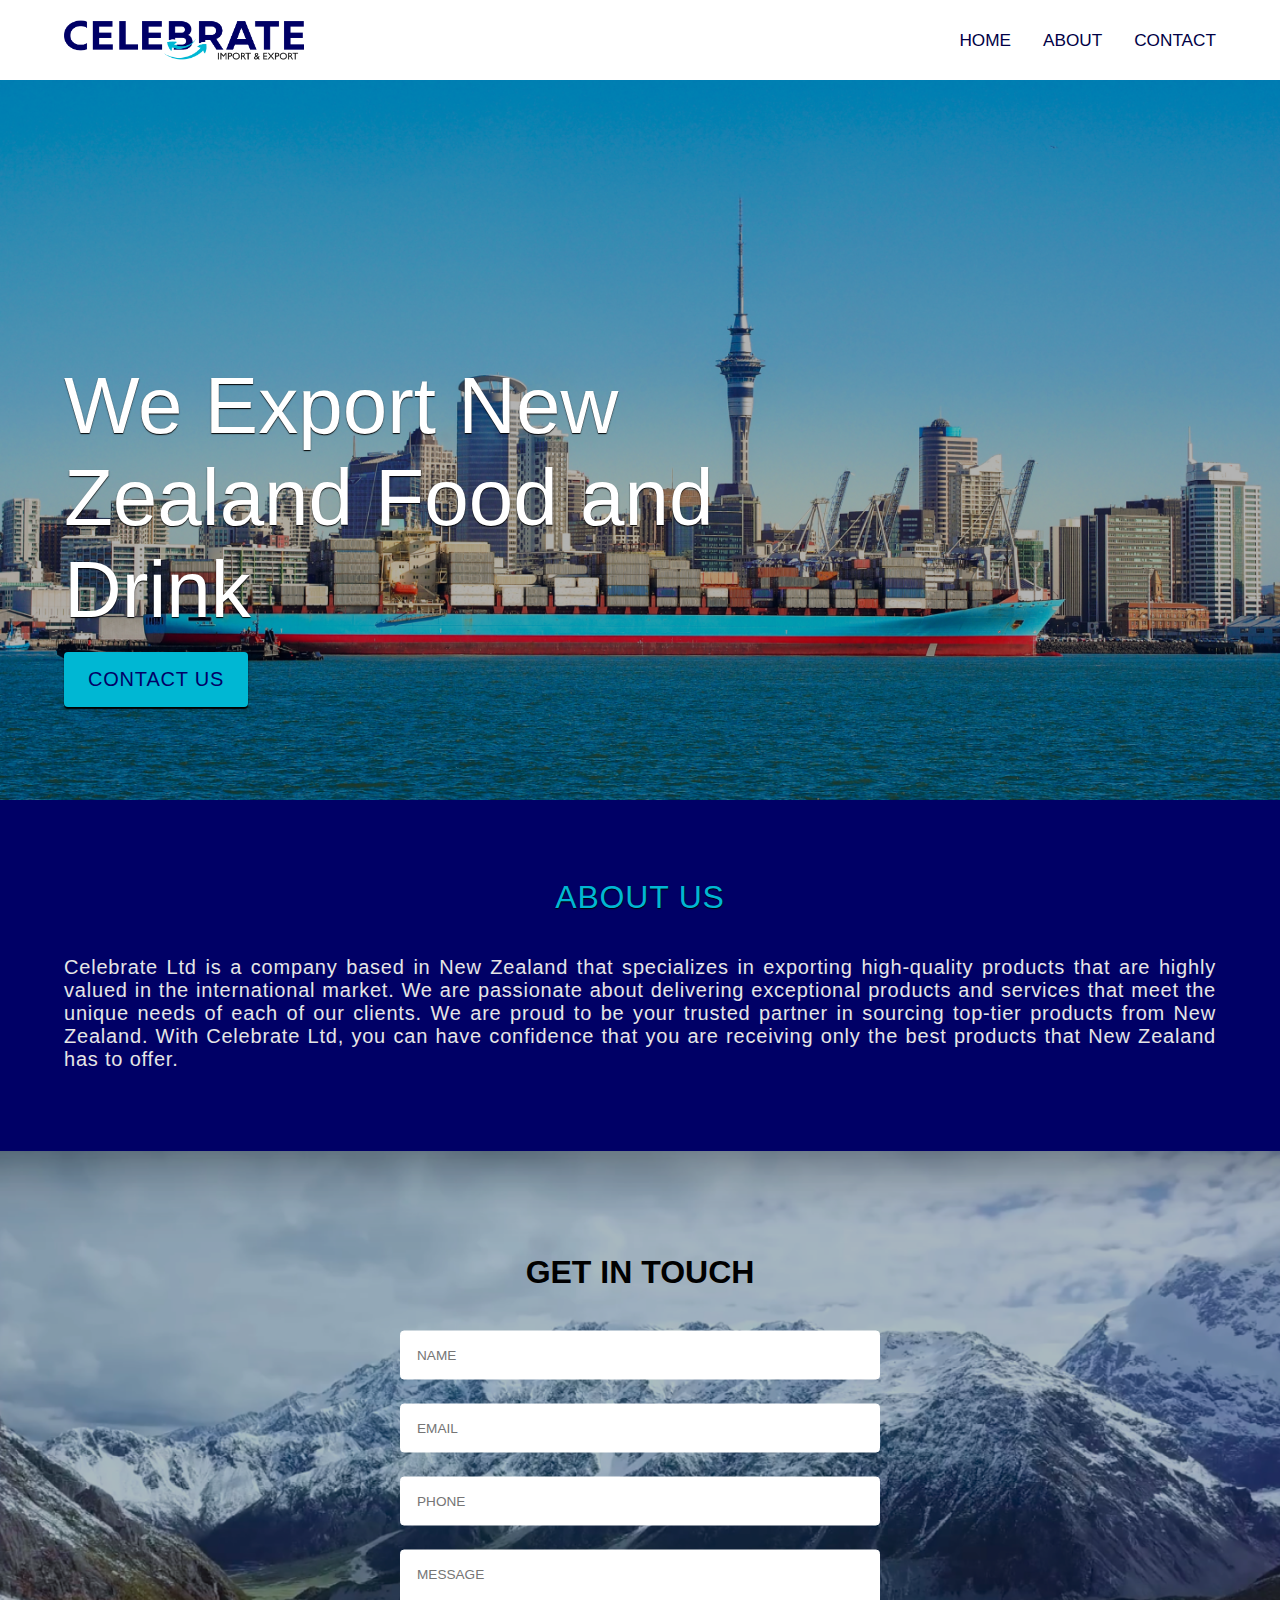
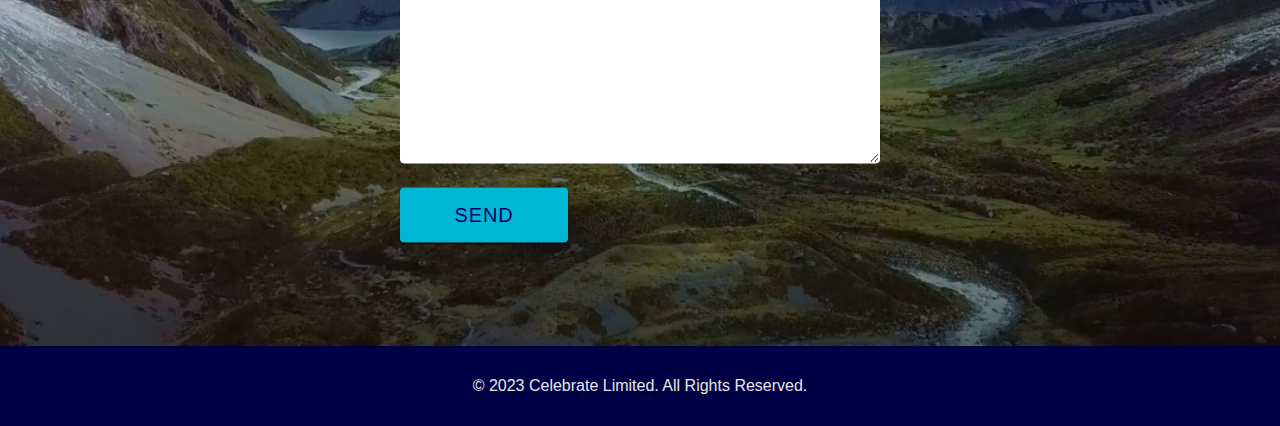
<file: index.html>
<!DOCTYPE html>
<html lang="en">
<head>
    <meta charset="UTF-8">
    <meta name="viewport" content="width=device-width, initial-scale=1.0">
    <meta name="viewport" content="width=device-width, user-scalable=no">
    <title>Celebrate</title>
    <link rel="stylesheet" href="./celebrate.css">
    <link href="https://fonts.cdnfonts.com/css/gill-sans-2" rel="stylesheet">
</head>
<body onload="automaticSlide();">

    <div id="top-nav">
        <a href="./index.html"><img src="./image/logo/logo_color.png" alt=""></a>
        
        <div id="menu1">
            <a href="index.html"><p>Home</p></a>
            <a href="about.html"><p>About</p></a>
            <!-- <p>Service</p>
            <p>Service</p>-->
            <a href="#home-section4"><p>Contact</p></a>
        </div>
        <div id="menu-icon">
            <div></div>
            

        </div>
        

    </div>

    <div id="menu2" class="hide-menu">
        
        <div class="menu2-1">

            <a href="index.html"><p>Home</p></a>
            <a href="about.html"><p>About</p></a>
            <a href="#home-section4" onclick="contact();"><p>Contact</p></a>

        </div>
        

    </div>

    <div id="home-section2">
        <div class="home-section2-1">
            <p class="home-section2-11">We Export </br>New Zealand </br>Food and Drink</p>
            <a href="#home-section4"><button class="home-section2-22">Contact Us</button></a>
        </div>

        <div id="carousal" >

            <div class="cimg ">
                <img src="./image/home/home-img-1.png" alt="">
            </div>
            <div class="cimg ">
                <img src="./image/home/home-img-2.png" alt="">
            </div>
            <div class="cimg ">
                <img src="./image/home/home-img-3.png" alt="">
            </div>
            <div class="cimg ">
                <img src="./image/home/home-img-4.png" alt="">
            </div>
            <div class="cimg ">
                <img src="./image/home/home-img-5.png" alt="">
            </div>
            <div class="cimg ">
                <img src="./image/home/home-img-6.png" alt="">
            </div>

        </div>
        
        <img class="holder" src="./image/home/home-img-5.png" alt="" >
    </div>

    <div id="home-section3">

        <div class="home-section3-1">
            <p class="h2">About Us</p>
            <p class="copy">Celebrate Ltd is a company based in New Zealand that specializes in exporting high-quality products that are highly valued in the international market. We are passionate about delivering exceptional products and services that meet the unique needs of each of our clients. We are proud to be your trusted partner in sourcing top-tier products from New Zealand. With Celebrate Ltd, you can have confidence that you are receiving only the best products that New Zealand has to offer.</p>
        </div>
        <!----
        <div class="home-section3-2">
            <img src="./image/home/home-img-7.png" alt="">
        </div>
        -->


    </div>

    <div id="home-section4"> 
 

        <div class="getintouch">
            <p>Get In Touch</p>
            <form id="formdata" action="https://formsubmit.co/e4718b705979fdd27b80a833ddc19f29" method="POST">
                <!--Honeypot-->
                <input type="text" name="_honey" style="display: none;">
                <!--Disable captcha-->
                <input type="hidden" name="_captcha" value="false">
                <!--Success-->
                <input type="hidden" name="_next" value="https://celebrateltd.co.nz">

                <div class="input-group">
                    <input type="text" name="Name" placeholder="NAME" minlength="2" id="name" onkeyup="validateName()">
                    <span id="name-error"></span>
                </div>
                <div class="input-group">
                    <input type="email" name="Email" placeholder="EMAIL" required id="email" onkeyup="validateEmail()">
                    <span id="email-error"></span>
                </div>
                <div class="input-group">
                    <input type="tel" name="Phone" placeholder="PHONE" minlength="10" >
                    

                </div>
                <div class="input-group">
                    <textarea name="Message" cols="30" rows="12" placeholder="MESSAGE" required id="message" onkeyup="validateMessage()"></textarea>
                    <span id="message-error"></span>
                    
                </div>
                
                
                <button type="submit" id="sendBtn">Send</button>

            </form>


        </div>
        <div class="contact-img">

            <img src="./image/home/home-img-8.png" alt="">

        </div>
        

    </div>
    <footer>
        
        <div class="home-section5-3">

            <p>© 2023 Celebrate Limited. All Rights Reserved.</p>
            
        </div>
    </footer>


<script src="./celebrate.js"></script>

</body>
</html>
</file>
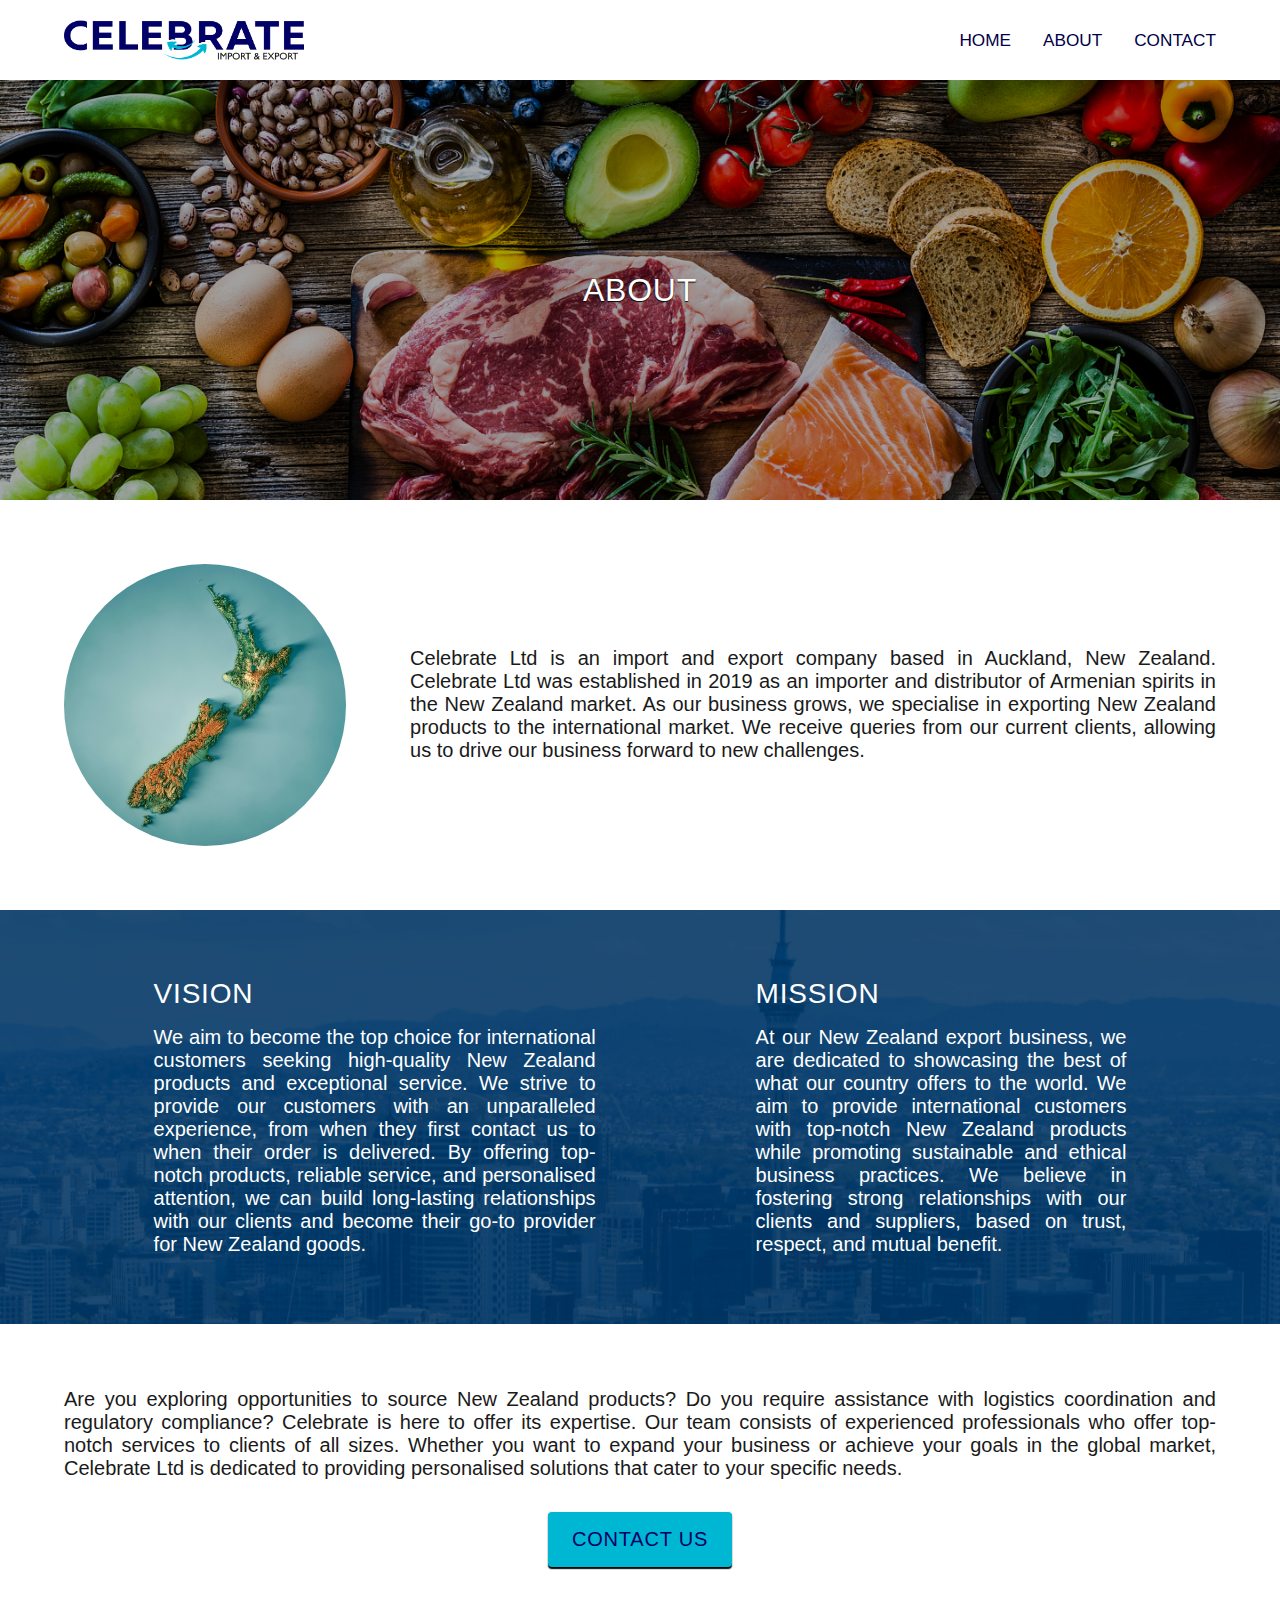
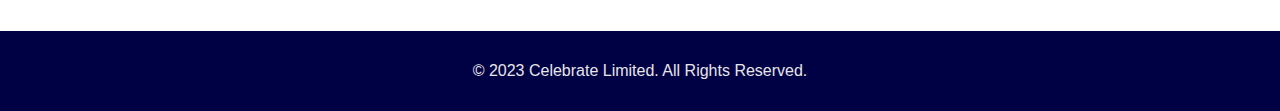
<file: about.html>
<!DOCTYPE html>
<html lang="en">
<head>
    <meta charset="UTF-8">
    <meta name="viewport" content="width=device-width, initial-scale=1.0">
    <meta name="viewport" content="width=device-width, user-scalable=no">
    <title>Celebrate</title>
    <link rel="stylesheet" href="./celebrate.css">
    <link href="https://fonts.cdnfonts.com/css/gill-sans-2" rel="stylesheet">
</head>
<body>

    <div id="top-nav">
        <a href="./index.html"><img src="./image/logo/logo_color.png" alt=""></a>
        
        <div id="menu1">
            <a href="index.html"><p>Home</p></a>
            <a href="about.html"><p>About</p></a>
            <!-- <p>Service</p>
            <p>Service</p>-->
            <a href="./index.html#home-section4" ><p>Contact</p></a>
        </div>
        <div id="menu-icon">
            <div></div>
            

        </div>
        

    </div>
    
    <div id="menu2" class="hide-menu">
        <div class="menu2-1">
            <a href="index.html"><p>Home</p></a>
            <a href="about.html"><p>About</p></a>
            <!-- <p>Service</p>
            <p>Service</p>-->
            <a href="./index.html#home-section4" onclick="contact();"><p>Contact</p></a>

        </div>
        

    </div>

    <div id="about-section2">
        <div class="about-section2-1">
            <p class="h2">About</p>
            <img src="./image/about/about-img-1.png" alt="">
        
        </div>

       
        

    </div>

    <div id="about-section3">

        <div class="about-section3-1">

            <img src="./image/about/about-img-2.png" alt="">

        </div>

       
        <div class="about-section3-2">
            
            <p class="copy">Celebrate Ltd is an import and export company based in Auckland, New Zealand. Celebrate Ltd was established in 2019 as an importer and distributor of Armenian spirits in the New Zealand market. As our business grows, we specialise in exporting New Zealand products to the international market. We receive queries from our current clients, allowing us to drive our business forward to new challenges.</p>
            
        </div>
        

    </div>    

    <div id="about-section4">

        <div class="about-section4-1">
            <div>
                <p class="h3">Vision</p>
                <p class="copy">We aim to become the top choice for international customers seeking high-quality New Zealand products and exceptional service. We strive to provide our customers with an unparalleled experience, from when they first contact us to when their order is delivered. By offering top-notch products, reliable service, and personalised attention, we can build long-lasting relationships with our clients and become their go-to provider for New Zealand goods.</p>
            </div>
            <div>
                <p class="h3">Mission</p>
                <p class="copy">At our New Zealand export business, we are dedicated to showcasing the best of what our country offers to the world. We aim to provide international customers with top-notch New Zealand products while promoting sustainable and ethical business practices. We believe in fostering strong relationships with our clients and suppliers, based on trust, respect, and mutual benefit.</p>
            </div>
        </div>

        <div class="about-section4-2">
            
            <img src="./image/about/about-img-3.png" alt="">

        </div>
        


    </div>

    <div id="about-section5">

        <div class="about-section5-1" style="display: none;">
            <p class="h2">Our Services</p>
            <img src="./image/service/service-img-1.png" alt="">

        </div>
        
        <div class="about-section5-2">
            <p class="copy">Are you exploring opportunities to source New Zealand products? Do you require assistance with logistics coordination and regulatory compliance? Celebrate is here to offer its expertise. Our team consists of experienced professionals who offer top-notch services to clients of all sizes. Whether you want to expand your business or achieve your goals in the global market, Celebrate Ltd is dedicated to providing personalised solutions that cater to your specific needs.</p>
            <a href="./index.html#home-section4"><button class="about-section5-22">Contact Us</button></a>
        </div>
       

    </div>



    
    <footer>
        
        <div class="home-section5-3">

            <p>© 2023 Celebrate Limited. All Rights Reserved.</p>
            
        </div>
    </footer>


<script src="./celebrate.js"></script>

</body>
</html>
</file>
<file: celebrate.css>
*{
    margin: 0;
    padding: 0;
    
}
br{
    display: none;
}
a{
    text-decoration: none;
    
}
body{

    margin: 0;
    padding: 0;
    height: 100%;
    max-width: 100%;
    /*overflow: hidden;*/
    
}

html{

    margin: 0;
    padding: 0;
    scroll-behavior: smooth;
    box-sizing: border-box;
    height: 100%;
    max-width: 100%;
}
/*------------Top Nav------------*/
#top-nav{

    background-color: #ffffff;
    width: 100%;
    height: 5rem;
    position: relative;
    z-index: 15;
    

   
}
#top-nav img{

    width: 15rem;
    position: absolute;
    left: 5%;
    top: 50%;
    transform: translateY(-50%);

}
/*--------------------Menu1---------------*/

#menu1{

    display: flex;
    justify-content: flex-end;
    width: 25%;
    position: absolute;
    right: 5%;
    top: 50%;
    transform: translateY(-50%);
    gap: 10%;
    /*justify-content: space-between;*/
    /*overflow: hidden;*/
    
}
#menu1 p{
    
    font-family: Gill Sans,Gill Sans MT,Calibri,sans-serif; 
    text-transform: uppercase;
    font-size: 1.075rem;
    color: #000045;
}
#menu1 p:hover{

    color: #00B7D3;

}
/*--------------------Menu Icon---------------*/
#menu-icon{
    visibility: hidden;
    position: absolute;
    top: 50%;
    transform: translateY(-50%);
    right: 5%;
    width: auto;
    display: flex;
    flex-direction: column;
    transition: all 0.5s ease-in-out;
}

#menu-icon div{
    width: 2.75rem;
    height: 0.165rem;
    background-color: #000045;
    border-radius: 10rem;
    transition: all 0.5s ease-in-out;
}
#menu-icon div::before, 
#menu-icon div::after{
    content: "";
    position: absolute;  
    width: 2.75rem;
    height: 0.165rem;
    background-color: #000045;
    border-radius: 10rem;
    transition: all 0.5s ease-in-out;


}
#menu-icon div::before{
    
    transform: translateY(-0.5rem);
    
}
#menu-icon div::after{
    
    transform: translateY(0.5rem);
    
}

#menu-icon.open div{
    transform: translateX(-1rem);
    background:transparent;
    
}

#menu-icon.open div::before{
    width: 2.25rem;
    transform: rotate(45deg) translate(1rem, -1rem);
    
}
#menu-icon.open div::after{
    width: 2.25rem;
    transform: rotate(-45deg) translate(1rem, 1rem);
    
}


/*--------------------Menu1---------------*/

#menu2{

    
    width: 100vw;
    height: 100vh;
    background-color: #00B7D3;
    position: absolute;
    justify-content: center;
    /*left: 100%;
    transition-property: left;
    transition-duration: 500ms;*/
    z-index: 10;

}

#menu2.menu-active{

    opacity: 1;
    transition: all 300ms ease-in-out;

}

.hide-menu{

    visibility: hidden;
    opacity: 0;
    transition: all 300ms ease-in-out;

    
}

#menu2 p{
    
    font-family: Gill Sans,Gill Sans MT,Calibri,sans-serif; 
    text-transform: uppercase;
    color: #e6e6e6;
    font-size: 1.75rem;
    font-weight: 400;
    transition: all 0.5s ease-in-out;
}
#menu2 P:active{

    color: #000045;
    transition: color 0.1ms;
}
.menu2-1{

    display: flex;
    flex-direction: column;
    gap: 2rem;
    padding-top:15rem;
    align-items: center;
    transition-property: transform;
    transition-duration: 3s;
    
}

/*--------------------Home Section2---------------*/

#home-section2{

    width: 100%;
    min-height: min-content;

}

.home-section2-1{
    display: flex;
    flex-direction: column;
    align-items: flex-start;
    position: absolute;
    top: 40%;
    left: 5%;
    margin-right:5%;
    padding-right: 25%;
    z-index: 5;
}

.home-section2-11{

    color: #ffffff;
    font-family: Gill Sans,Gill Sans MT,Calibri,sans-serif; 
    font-size: 5rem;
    padding-bottom: 1rem;
    font-weight: 500;
    text-shadow: 0 0.075rem 0.075rem #000000;

}
.home-section2-22{

    padding: 1rem 1.5rem;
    width: 100%;
    text-transform: uppercase;
    font-size: 1.25rem;
    font-weight: 400;
    letter-spacing: 0.05rem;
    cursor: pointer;
    background-color: #00B7D3;
    color: #000066;
    outline: none;
    border: none;
    cursor: pointer;
    border-radius: 0.25rem;
    font-family: Gill Sans,Gill Sans MT,Calibri,sans-serif;
    box-shadow: 0 0.075rem 0.075rem #000000;
    

}

#carousal{
    
    max-width: 100%;
    height: fit-content;
    display: flex;
    min-height: min-content;
    position: relative;
    
}

.cimg{
    
    
    min-height: min-content;
    position: absolute;
    inset: 0; 
    opacity: 1;
    transition: all 500ms ease-in-out;
    transform: translateX(0);

    /*
    max-width: 100%;
    opacity: 1;
    transition: transform 0.5s ease-in-out;
    transition: all 0.5s ease-in-out;
    transform: translate("0");*/
    
}
.cimg img{
    display: block;
    width: 100%;
    height: 100%;
    object-fit: cover;
    object-position: center;
}

#home-section3{

    
    display: flex;
    align-items: center;
    padding: 2.5rem 5%;
    background-color: #000066;
}

.home-section3-1{

    display: inline;
    
}
.h2{

    font-size: 2rem;
    color: #00B7D3;
    font-family: Gill Sans,Gill Sans MT,Calibri,sans-serif; 
    text-transform: uppercase;
    letter-spacing: 0.05rem;
    font-weight: 500;
    text-shadow: 0 0.075rem 0.075rem #000000;
    
}

.h3{

    font-size: 1.75rem;
    font-family: Gill Sans,Gill Sans MT,Calibri,sans-serif; 
    text-transform: uppercase;
    letter-spacing: 0.05rem;
    font-weight: 400;
    color: #ffffff;



}
.home-section3-1 .h2{

    text-align: center;
    padding: 2.5rem 0 0 0;
    font-size: 2rem;
    font-weight: 500;
    
    
}
.home-section3-1 .copy{

    text-align: justify;
    padding: 2.5rem 0;
    font-size: 1.25rem;
    color: #e6e6e6;
    font-weight: 100;
    letter-spacing: 0.05rem;
    font-family: Gill Sans,Gill Sans MT,Calibri,sans-serif; 
}



/*
.home-section3-2{

    display: inline;
    padding: 0 5%;
    
}*/

.home-section3-2 img{

    width: 20rem;
}

#home-section4{

    max-width:100%;
    position: relative;
    display: flex;
    justify-content: center;
    align-items: center;
    
}

.contact-img{

   width: 100%;
   display: flex;
   
    
}

.contact-img img{

    width: 100%;
    height: 100%;
    object-fit: cover;
   object-position: center;
}



.getintouch{

    
    display: flex;
    flex-direction: column;
    position: absolute;
    top: 50%;
    left: 50%;
    transform: translate(-50%,-50%);
    justify-content: center;
    width: 50%;
    align-items: center;
    gap: 2.5rem;



}

.getintouch>p{
    text-transform: uppercase;
    font-family: Gill Sans,Gill Sans MT,Calibri,sans-serif; 
    font-size: 2rem;
    font-weight: 600;



}

form{

    display: flex;
    flex-direction: column;
    align-items: flex-start;
    width: 75%;
    gap: 1.5rem;
    
}

input, textarea{

    border-radius: 0.25rem;
    padding: 1rem;
    font-family: Gill Sans,Gill Sans MT,Calibri,sans-serif;
    outline: 0;
    border: 1px solid #ffffff;
    width: 100%;
    font-size: 0.85rem;
    
}
.input-group{

    width: 100%;
    display: flex;
    align-items: center;
    position: relative;
}
.input-group span{

   
    position: absolute;
    right: 5%;
    font-family: Gill Sans,Gill Sans MT,Calibri,sans-serif;
    
    font-size: 0.85rem;
    color:red;


}
#message-error{

    bottom: 5%;


}

#sendBtn{
    
    padding: 1rem 1rem;
    width: 35%;
    text-transform: uppercase;
    font-size: 1.25rem;
    font-weight: 400;
    letter-spacing: 0.05rem;
    cursor: pointer;
    background-color: #00B7D3;
    color: #000066;
    outline: none;
    border: none;
    cursor: pointer;
    border-radius: 0.25rem;
    font-family: Gill Sans,Gill Sans MT,Calibri,sans-serif;
    box-shadow: 0 0.075rem 0.075rem #000000;
}
#sendBtn:hover{

    background-color: #000066;
    color: #00B7D3;
}
/*--------------------About-Section2---------------*/

#about-section2{

    width: 100%;
    position: relative;
}
.about-section2-1{
    display: flex;

}

.about-section2-1 .h2{

    position: absolute;
    top:50%;
    left: 50%;
    transform: translate(-50%,-50%);
    color: #ffffff;
}
.about-section2-1 img{
    width: 100%;
    object-fit: cover;

}

#about-section3{
    
    max-width: 100%;
    display: flex;
    flex-direction: row;
    justify-content: center;
    align-items: center;
    padding: 4rem 5%;
    gap: 4rem;
    position: relative;
    /*background-color: #e6e6e6;*/
}

.about-section3-1{

    width: 35%;
    display: flex;
    justify-content: center;

}
.about-section3-1 img{


    width:100%;
    border-radius: 50%;
    /*border: 5px solid #ffffff;*/
   
}

.about-section3-2{

    display: flex;
    width: 100%;
   /* margin-left: 5%;*/
   
    
}
.about-section3-2 .copy{

    text-align: justify;
    font-size: 1.25rem;
    color: #1a1a1a;
    font-weight: 200;
   /* letter-spacing: 0.05rem;*/
    font-family: Gill Sans,Gill Sans MT,Calibri,sans-serif; 
    
}



#about-section4{

    max-width:100%;
    position: relative;
    display: flex;
    justify-content: center;
    align-items: center;

}


.about-section4-1{

    display: flex;
    position: absolute;
    gap: 10rem;
    padding: 0 12%;
}
.about-section4-1 div{

    display: flex;
    flex-direction: column;
    gap: 1rem;
    justify-content:flex-start;
    align-items:flex-start;
}
.about-section4-1 div .copy{

    text-align: justify;
    font-size: 1.25rem;
    color: #ffffff;
    font-weight: 200;
   /* letter-spacing: 0.05rem;*/
    font-family: Gill Sans,Gill Sans MT,Calibri,sans-serif; 
}
.about-section4-2{

    width: 100%;
    display: flex;
}
.about-section4-2 img{

    width: 100%;
    object-fit: cover;
    
 }

#about-section5{

    width: 100%;
    
}
.about-section5-1{

    display: flex;
    width: 100%;
    position: relative;

}

.about-section5-1 .h2{
    
    position: absolute;
    top:50%;
    left: 50%;
    transform: translate(-50%,-50%);
    color: #ffffff;
}

.about-section5-1 img{
    width: 100%;
}

.about-section5-2{

    display: flex;
    flex-direction: column;
    justify-content: center;
    align-items: center;
    max-width: 100%;
    padding: 4rem 5%;
    gap: 2rem;
    
}
.about-section5-2 .copy{

    text-align: justify;
    font-size: 1.25rem;
    color: #1a1a1a;
    font-weight: 200;
   /* letter-spacing: 0.05rem;*/
    font-family: Gill Sans,Gill Sans MT,Calibri,sans-serif; 
    
}

.about-section5-2 button{
    

    padding: 1rem 1.5rem;
    width: 100%;
    text-transform: uppercase;
    font-size: 1.25rem;
    font-weight: 400;
    letter-spacing: 0.05rem;
    cursor: pointer;
    background-color: #00B7D3;
    color: #000066;
    outline: none;
    border: none;
    cursor: pointer;
    border-radius: 0.25rem;
    font-family: Gill Sans,Gill Sans MT,Calibri,sans-serif;
    box-shadow: 0 0.075rem 0.075rem #000000;
}

/*--------------------Footer---------------*/
footer{

    height: 5rem;
    background-color: #000045;
    position: relative;
    width: 100%;
}

.home-section5-3{
    width: 100%;
    display: flex;
    justify-content: center;
    position: absolute;
    left: 50%;
    top: 50%;
    transform: translate(-50%,-50%);
    
    
}

.home-section5-3 p{
    color: #e6e6e6;
    font-family: Gill Sans,Gill Sans MT,Calibri,sans-serif;
    font-weight: 200;

}
/*----------------Miscellaneous--------------*/
.hide{

    opacity: 0;
    transition-delay: 0ms;
    transition: all 500ms ease-in-out;
    transition-delay: 200ms;
    /*opacity: 0;
    transition-property: display;
    transition-duration: 0.5s;
    opacity: 0;
    transition: 200ms opacity ease-in-out;
    transition-delay: 200ms;
    transform: translateX(-50%);

    transition: all 0.5s ease-in-out;*/
}


.flow{

    overflow: hidden;
}

.holder{
    visibility:hidden; width: 100%; height: 100%; display: flex;
}
@media (max-width:50000px){#menu2{display: none;}}

@media (max-width:1224px){

    html{font-size: 14px;}


    .getintouch{width: 60%;}

    #top-nav img{

        width: 13rem;
        position: absolute;
        left: 5%;
        top: 50%;
        transform: translateY(-50%);
    
    }
    #menu2{display: none;}
    .home-section2-1{top: 35%; margin-right:5%; padding-right: 25%;}

    .home-section2-11{ font-size: 5rem; padding-bottom: 1rem;}

    br{ display: none;}
    
    #carousal{ height: 80vh;}

    .cimg{ height: 80vh;}
    
    .home-section3-1{padding: 0;}

    .contact-img{ height: 50rem;}

    .about-section2-1{ height: 45vh;}

    .about-section3-2{ align-items: center; margin: 0;}
    
    .about-section4-1{ gap: 5rem; padding: 0 10%;}
    
    .about-section4-1 div{ align-items:center;}
    
    .about-section4-2{ height:60vh;}

    .about-section5-1{ height: 25vh;}
    
    .holder{
        display: none;
    }


}

@media (max-width:1024px){

    html{font-size: 14px;}


    .getintouch{width: 70%;}

    #top-nav img{

        width: 13rem;
        position: absolute;
        left: 5%;
        top: 50%;
        transform: translateY(-50%);
    
    }
    #menu2{display: none;}
    
    .home-section2-1{top: 35%; margin-right:5%; padding-right: 15%;}

    .home-section2-11{ font-size: 5rem; padding-bottom: 1rem;}

    br{ display: none;}
    
    #carousal{ height: 80vh;}

    .cimg{ height: 80vh;}
    
    .home-section3-1{padding: 0;}

    .contact-img{ height: 50rem;}

    .about-section2-1{ height: 35vh;}

    .about-section3-2{ align-items: center; margin: 0;}
    
    .about-section4-1{ gap: 5rem; padding: 0 10%;}
    
    .about-section4-1 div{ align-items:center;}
    
    .about-section4-2{ height:60vh;}

    .about-section5-1{ height: 25vh;}
    
    .holder{
        display: none;
    }


}



@media (max-width:767px){

   

    html{font-size: 14px;}

    #menu1{ display: none;}

    .getintouch{width: 100%;}

    #top-nav img{

        width: 13rem;
        position: absolute;
        left: 5%;
        top: 50%;
        transform: translateY(-50%);
    
    }
    #menu2{display: block;}
    #menu-icon{ visibility: visible;}
    
    .home-section2-1{top: 25%; margin-right:5%; padding-right: 5%;}

    .home-section2-11{ font-size: 3.5rem; padding-bottom: 1rem;}

    br{ display: inline;}
    
    #carousal{ height: 60vh;}

    .cimg{ height: 60vh;}
    
    .home-section3-1{padding: 0;}

    .contact-img{ height: 50rem;}

    

    .about-section2-1{ height: 25vh;}

    #about-section3{

        flex-direction: column;
        padding: 4rem 5%;
        margin:0;
    }
    .about-section3-1{ display: none;}
   
    .about-section3-2{ align-items: center; margin: 0;}
    
    .about-section4-1{ gap: 2rem; padding: 0 10%;}
    
    .about-section4-1 div{ align-items:center;}
    
    .about-section4-2{ height:90vh;}

    .about-section4-1{ flex-direction: column;}

    .about-section5-1{ height: 25vh;}
    
    .holder{
        display: none;
    }


}
</file>
